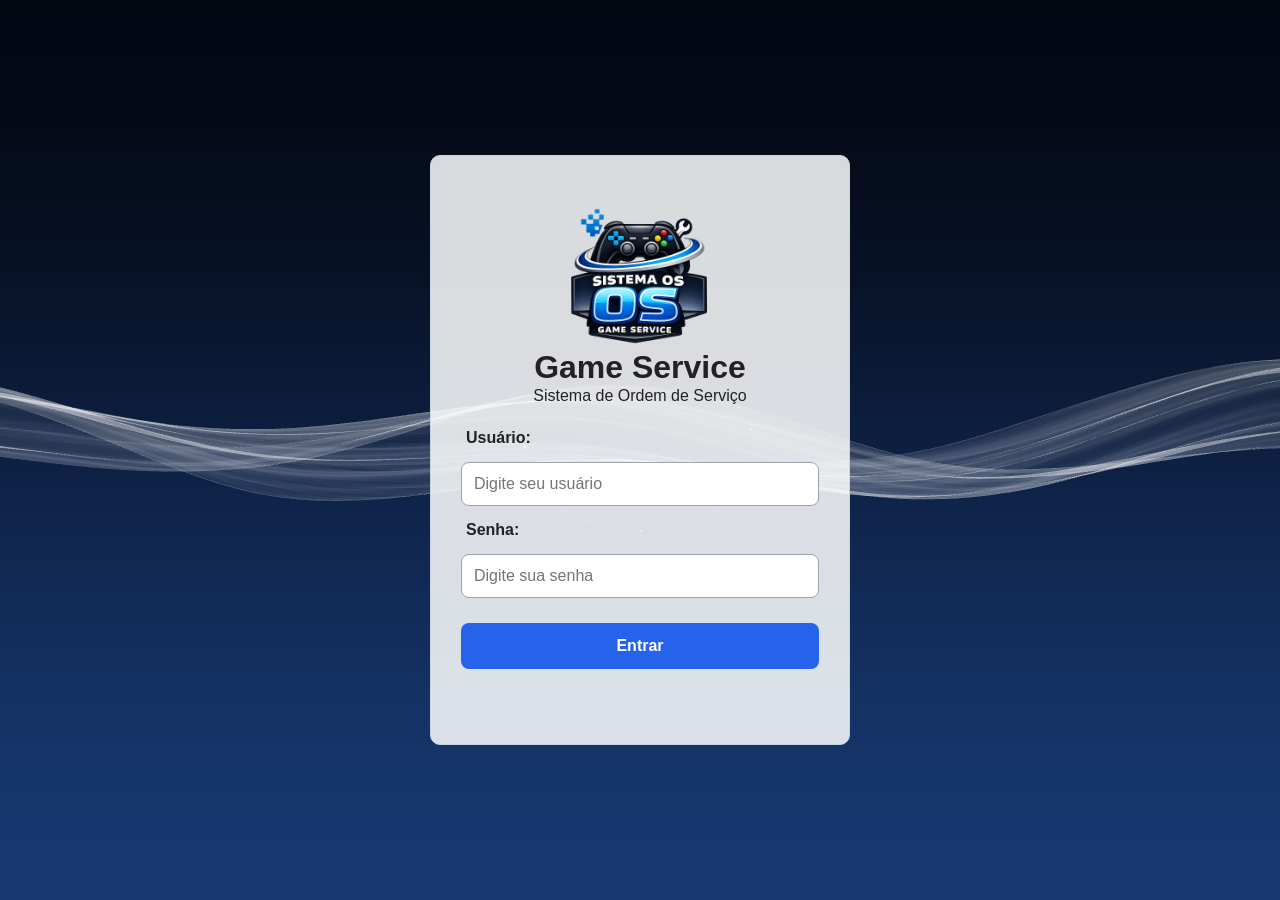
<file: index.html>
<!DOCTYPE html>
<html lang="pt-BR">
<head>
  <meta charset="UTF-8">
  <meta name="viewport" content="width=device-width, initial-scale=1.0">
  
  <title>G@meService</title>
  <link rel="stylesheet" href="css/base.css">
  <link rel="stylesheet" href="css/index.css">
</head>
<body>
 
  <div id="background">
    <iframe src="animacao/index.html" frameborder="0"></iframe>
  </div>

  <main>
    <div class="login-box">
      <header>
        <img src="img/logo.png" alt="Logo G@meService" class="img_logo">
        <h1>Game Service</h1>
        <p>Sistema de Ordem de Serviço</p>
      </header>
      <form id="login_Formulario" novalidate>
        <label for="usuario">Usuário:</label>
        <input type="text" id="usuario" name="usuario" placeholder="Digite seu usuário" autocomplete="username" aria-required="true">

        <label for="senha">Senha:</label>
        <input type="password" id="senha" name="senha" placeholder="Digite sua senha" autocomplete="current-password" aria-required="true">

        <button type="submit">Entrar</button>
      </form>
      <p id="mensagem" role="alert" aria-live="polite"></p>
      
    </div>
  </main>
  
  <script src="js/index.js"></script>
</body>
</html>
</file>
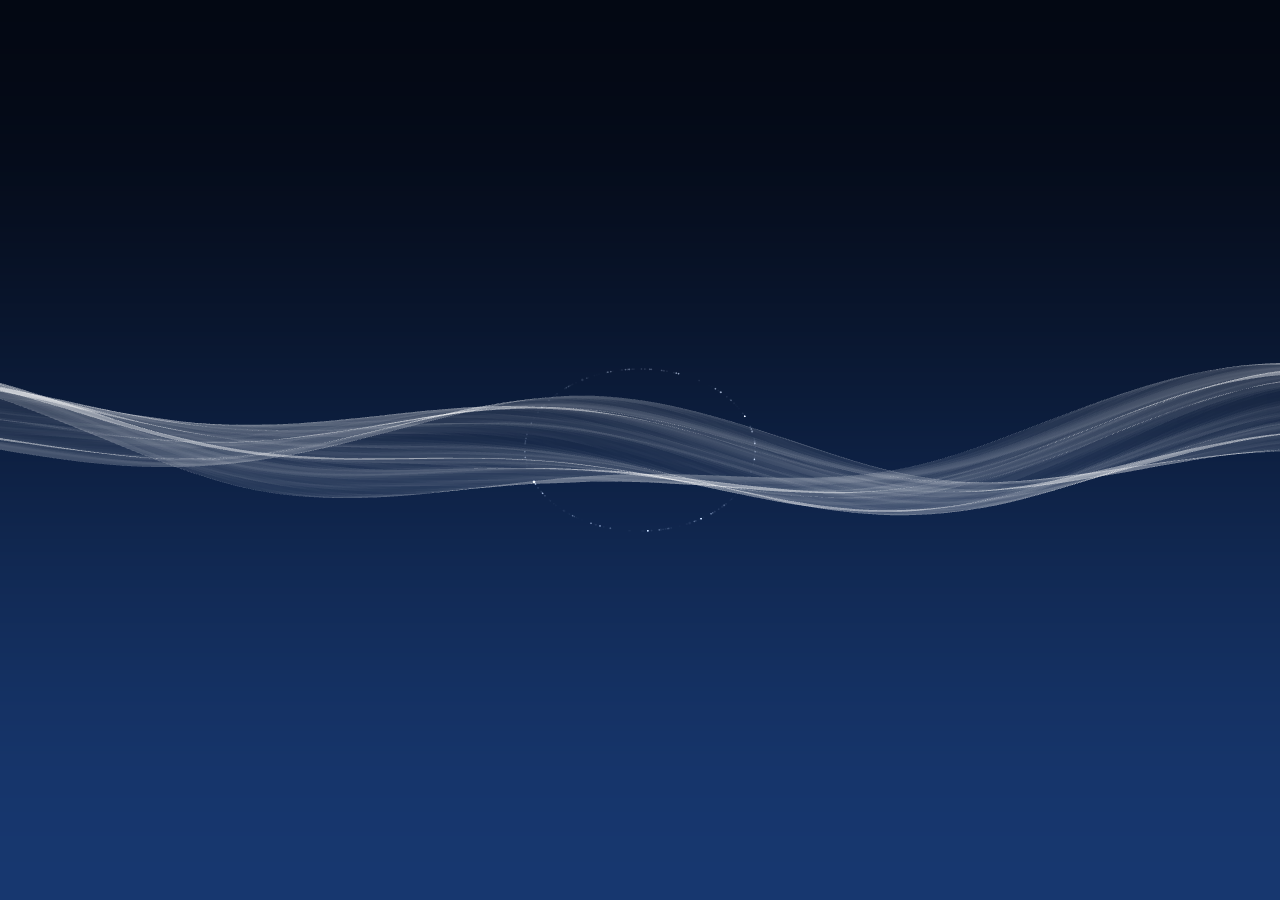
<file: animacao/index.html>
<!DOCTYPE html>
<html lang="pt-BR">
<head>
  <meta charset="UTF-8">
  <meta name="viewport" content="width=device-width, initial-scale=1.0">
  <title>PlayStation 3 XMB Recreation</title>
  <link rel="stylesheet" href="styles.css">
</head>
<body>
  <canvas id="wave-canvas"></canvas>

  <script src="background-gradients-night.js"></script>
  <script src="background-gradients-day.js"></script>
  <script src="spline-settings.js"></script>
  <script src="particles-settings.js"></script>
  <!-- removido settings-panels.js porque não precisamos dos menus -->
  <script src="spline-reverse.js"></script>
  <script src="spline.js"></script>
  <script src="particles.js"></script>
  <script>
    (function () {
      const canvas = document.getElementById('wave-canvas');
      const gl = canvas.getContext('webgl2', {
        antialias: true,
        alpha: false,
        powerPreference: 'high-performance',
      });

      if (!gl) {
        document.body.textContent = 'WebGL 2 required';
        return;
      }

      gl.getExtension('OES_texture_float_linear');
      gl.getExtension('EXT_color_buffer_float');

      function resize() {
        const dpr = Math.min(window.devicePixelRatio || 1, 2);
        canvas.width = Math.floor(window.innerWidth * dpr);
        canvas.height = Math.floor(window.innerHeight * dpr);
        canvas.style.width = window.innerWidth + 'px';
        canvas.style.height = window.innerHeight + 'px';
        gl.viewport(0, 0, canvas.width, canvas.height);
      }

      window.addEventListener('resize', resize);
      resize();
      window.addEventListener('load', resize);

      const splineLayer = window.createSplineLayer(gl, canvas);
      const particlesLayer = window.createParticlesLayer(gl, canvas);

      let prevFrameMs = performance.now();
      let splineTimeSec = 0;
      let particlesTimeSec = Math.random() * 1000;

      function frame(nowMs) {
        const dtSec = Math.max(0, (nowMs - prevFrameMs) / 1000);
        prevFrameMs = nowMs;

        splineTimeSec += dtSec;
        particlesTimeSec += dtSec;

        splineLayer.render(splineTimeSec);
        particlesLayer.render(particlesTimeSec);
        requestAnimationFrame(frame);
      }

      requestAnimationFrame(frame);
    })();
  </script>
</body>
</html>
</file>
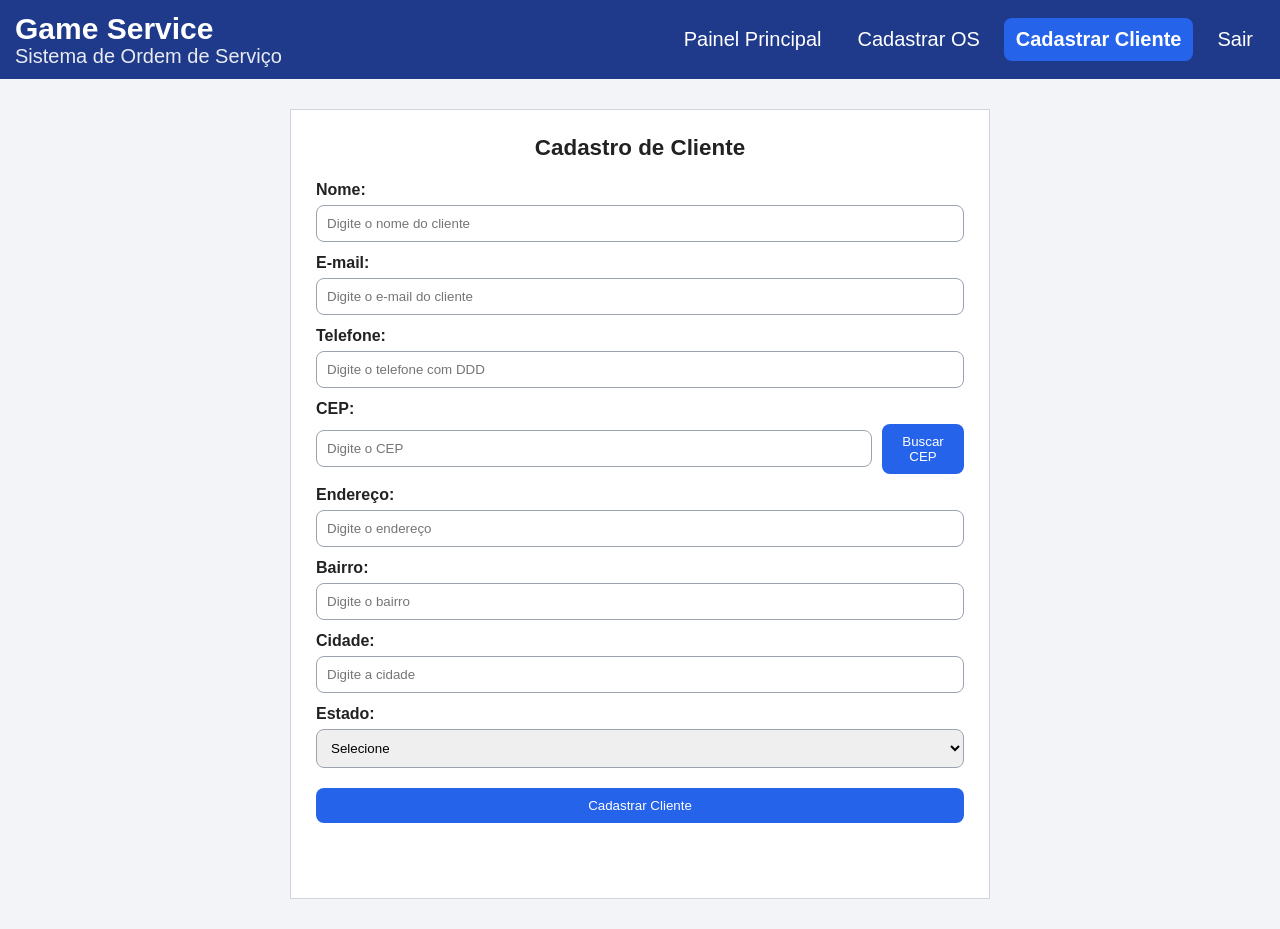
<file: cadastro_clientes.html>
<!DOCTYPE html>
<html lang="pt-BR">
<head>
  <meta charset="UTF-8">
  <meta name="viewport" content="width=device-width, initial-scale=1.0">
  <title>G@meService - Cadastrar Cliente</title>
  <link rel="stylesheet" href="css/base.css">
  <link rel="stylesheet" href="css/cadastro_clientes.css">
</head>
<body>
  <header>
    <nav class="navbar">
      <div class="brand-text">
        <h1>Game Service</h1>
        <p>Sistema de Ordem de Serviço</p>
      </div>
      <button class="menu-toggle" id="menuToggle">☰</button>
      <ul id="menuLinks">
        <li><a href="dashboard.html">Painel Principal</a></li>
        <li><a href="cadastro_os.html">Cadastrar OS</a></li>
        <li><a href="cadastro_clientes.html">Cadastrar Cliente</a></li>
        <li><a href="index.html">Sair</a></li>
      </ul>
    </nav>
  </header>

  <main>
    <section class="formulario">
      <h2>Cadastro de Cliente</h2>
      <form id="formCliente">
        <label for="nome">Nome:</label>
        <input type="text" id="nome" name="nome" placeholder="Digite o nome do cliente" required>

        <label for="email">E-mail:</label>
        <input type="email" id="email" name="email" placeholder="Digite o e-mail do cliente" required>

        <label for="telefone">Telefone:</label>
        <input type="tel" id="telefone" name="telefone" placeholder="Digite o telefone com DDD" required>

        <label for="cep">CEP:</label>
        <div class="cep-box">
          <input type="text" id="cep" name="cep" placeholder="Digite o CEP" required>
          <button type="button" id="buscarCep">Buscar CEP</button>
        </div>

        <label for="endereco">Endereço:</label>
        <input type="text" id="endereco" name="endereco" placeholder="Digite o endereço" required>

        <label for="bairro">Bairro:</label>
        <input type="text" id="bairro" name="bairro" placeholder="Digite o bairro" required>

        <label for="cidade">Cidade:</label>
        <input type="text" id="cidade" name="cidade" placeholder="Digite a cidade" required>

        <label for="estado">Estado:</label>
        <select id="estado" name="estado" required>
          <option value="">Selecione</option>
          <option value="RS">RS</option>
          <option value="SC">SC</option>
        </select>

        <button type="submit">Cadastrar Cliente</button>
      </form>
      <p id="mensagem-cliente"></p>
    </section>
  </main>

  <script src="js/cadastro_clientes.js"></script>
  <script src="js/navbar.js"></script>
</body>
</html>
</file>
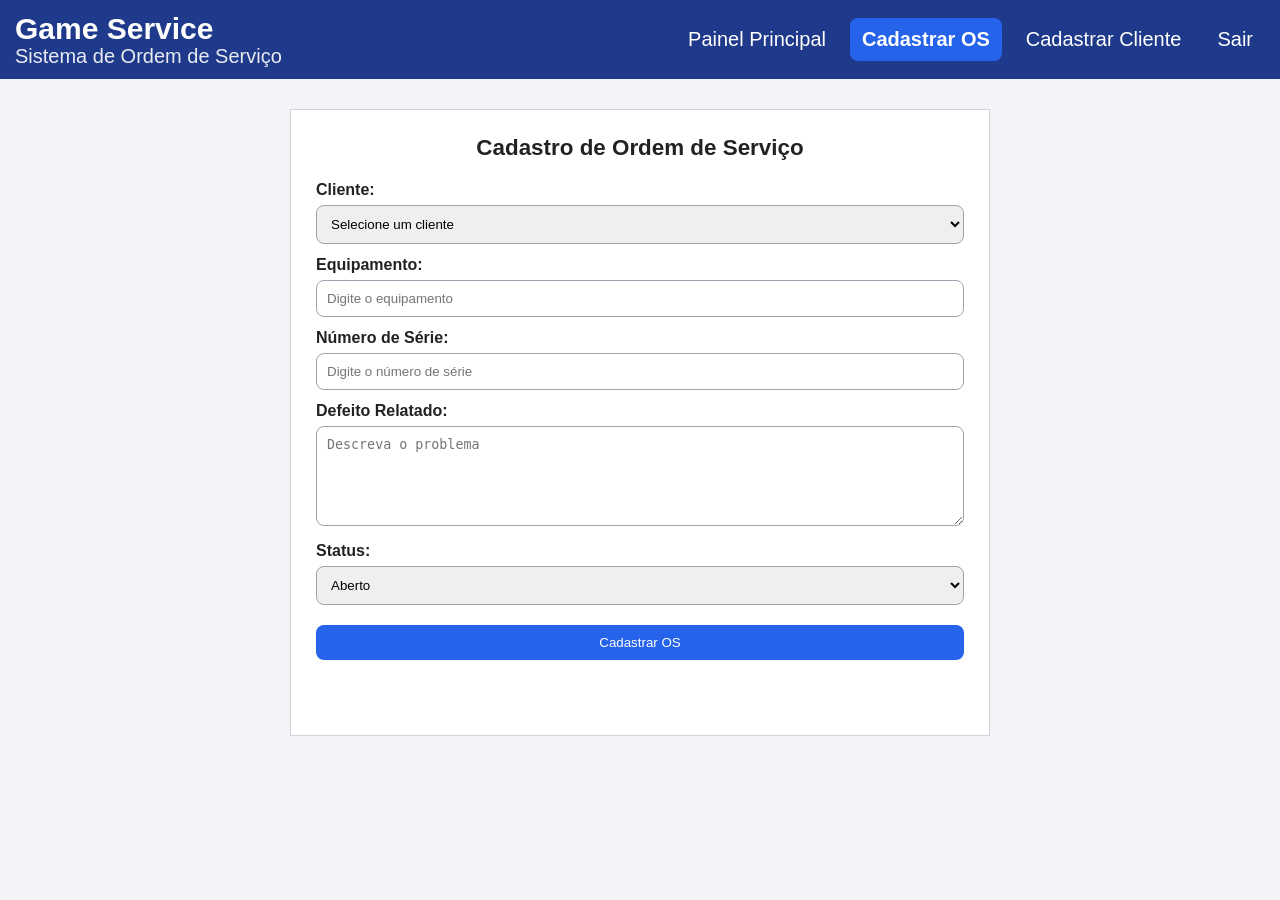
<file: cadastro_os.html>
<!DOCTYPE html>
<html lang="pt-BR">
<head>
  <meta charset="UTF-8">
  <meta name="viewport" content="width=device-width, initial-scale=1.0">
  <title>G@meService - Cadastrar OS</title>
  <link rel="stylesheet" href="css/base.css">
  <link rel="stylesheet" href="css/cadastro_os.css">
</head>
<body>
  <header>
    <nav class="navbar">
      <div class="brand-text">
        <h1>Game Service</h1>
        <p>Sistema de Ordem de Serviço</p>
      </div>
      <button class="menu-toggle" id="menuToggle">☰</button>
      <ul id="menuLinks">
        <li><a href="dashboard.html">Painel Principal</a></li>
        <li><a href="cadastro_os.html">Cadastrar OS</a></li>
        <li><a href="cadastro_clientes.html">Cadastrar Cliente</a></li>
        <li><a href="index.html">Sair</a></li>
      </ul>
    </nav>
  </header>

  <main>
    <section class="formulario">
      <h2>Cadastro de Ordem de Serviço</h2>
      <form id="formOS">
        <label for="cliente">Cliente:</label>
        <select id="cliente" name="cliente" required>
          <option value="">Selecione um cliente</option>
        </select>

        <label for="equipamento">Equipamento:</label>
        <input type="text" id="equipamento" name="equipamento" placeholder="Digite o equipamento" required>

        <label for="numeroSerie">Número de Série:</label>
        <input type="text" id="numeroSerie" name="numeroSerie" placeholder="Digite o número de série" required>

        <label for="defeito">Defeito Relatado:</label>
        <textarea id="defeito" name="defeito" placeholder="Descreva o problema" required></textarea>

        <label for="status">Status:</label>
        <select id="status" name="status" required>
          <option value="aberto">Aberto</option>
          <option value="andamento">Em Andamento</option>
          <option value="concluida">Concluída</option>
        </select>

        <button type="submit">Cadastrar OS</button>
      </form>
      <p id="mensagem-os"></p>
    </section>
  </main>

  <script src="js/cadastro_os.js"></script>
  <script src="js/navbar.js"></script>
</body>
</html>
</file>
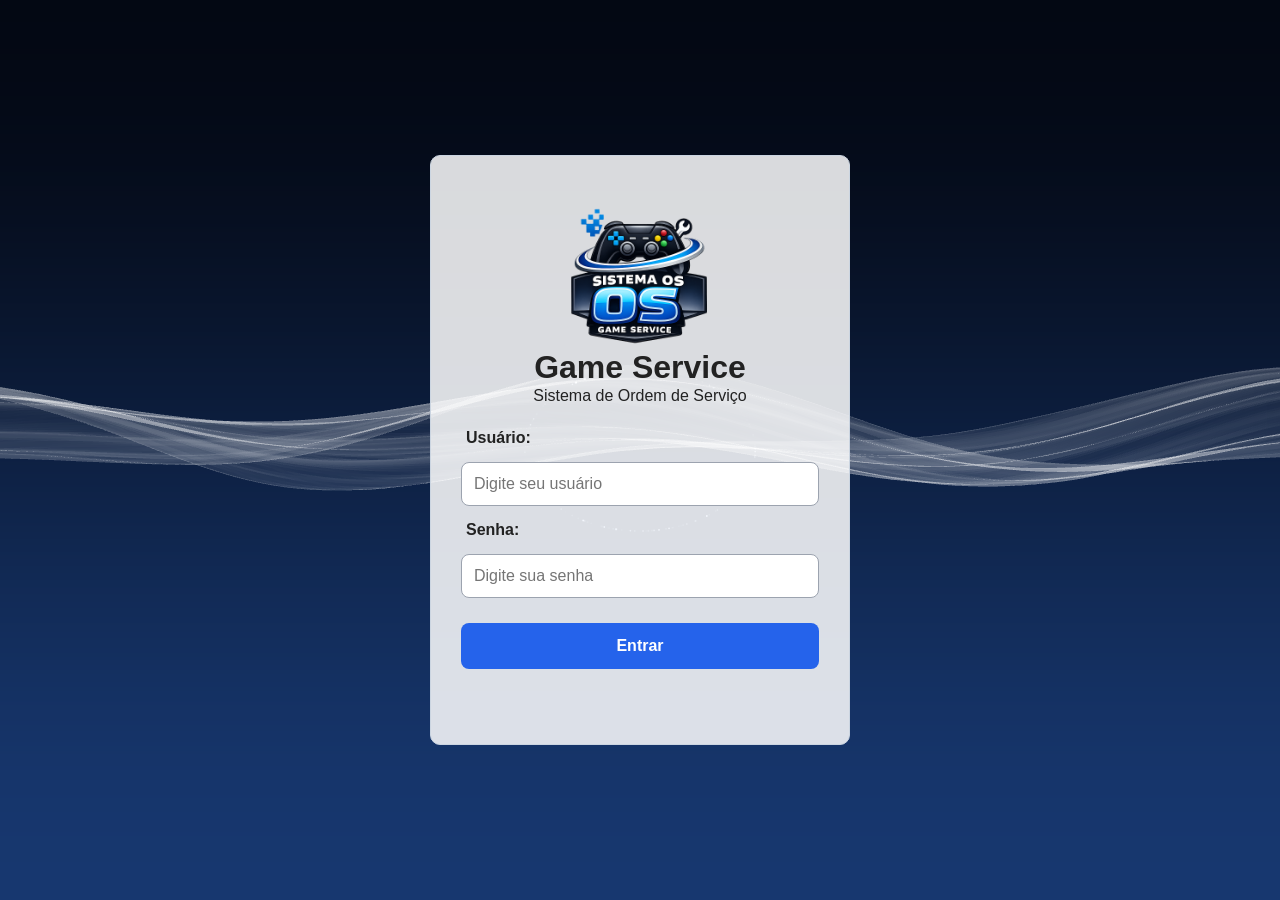
<file: dashboard.html>
<!DOCTYPE html>
<html lang="pt-BR">
<head>
  <meta charset="UTF-8">
  <meta name="viewport" content="width=device-width, initial-scale=1.0">
  <title>G@meService - Dashboard</title>
  <link rel="stylesheet" href="css/base.css">
  <link rel="stylesheet" href="css/dashboard.css">
</head>
<body>
  <header>
    <nav class="navbar">
      <div class="brand-text">
        <h1>Game Service</h1>
        <p>Sistema de Ordem de Serviço</p>
      </div>
      <span id="nome-usuario"></span>
      <button class="menu-toggle" id="menuToggle">☰</button>
      <ul id="menuLinks">
        <li><a href="dashboard.html">Painel Principal</a></li>
        <li><a href="cadastro_os.html">Cadastrar OS</a></li>
        <li><a href="cadastro_clientes.html">Cadastrar Cliente</a></li>
        <li><a href="index.html">Sair</a></li>
      </ul>
    </nav>
  </header>

  <main>
    <section class="cards">
      <div class="card azul">Total de OS: <span id="total-os">0</span></div>
      <div class="card verde">Total de Clientes: <span id="total-clientes">0</span></div>
      <div class="card laranja">Concluídas: <span id="os-concluidas">0</span></div>
      <div class="card amarelo">Abertas: <span id="os-abertas">0</span></div>
      <div class="card roxo">Em Andamento: <span id="os-andamento">0</span></div>
    </section>


    <section class="ordens">
      <h2>Ordens de Serviço</h2>
      <div class="filtros">
        <label for="status">Filtrar por Status:</label>
        <select id="status">
          <option value="todos">Todos</option>
          <option value="aberto">Em Aberto</option>
          <option value="andamento">Em Andamento</option>
          <option value="concluida">Concluída</option>
        </select>

        <input type="text" id="busca" placeholder="Buscar por cliente ou equipamento">
        <button id="btnBusca">Buscar</button>
        <button type="button" id="btnCopiarResumo" class="btn-secundario">Copiar resumo</button>
      </div>

      <div class="area-tabela">
        <table>
          <thead>
            <tr>
              <th>#</th>
              <th>Cliente</th>
              <th>Equipamento</th>
              <th>Status</th>
              <th>Nº Serie</th>
            </tr>
          </thead>
          <tbody id="tabela-os">
          
          </tbody>
        </table>
      </div>
      <p id="mensagemResumo" class="mensagem-resumo"></p>
    </section>
  </main>

  <script src="js/dashboard.js"></script>
  <script src="js/navbar.js"></script>
</body>
</html>
</file>
<file: css/base.css>
* {
  margin: 0;
  padding: 0;
  box-sizing: border-box;
}


body {
  font-family: Arial, sans-serif;
  background: #f2f4f8;
  color: #222;
}


a:focus-visible,
button:focus-visible,
input:focus-visible,
select:focus-visible,
textarea:focus-visible {
  outline: 3px solid #f59e0b;
  outline-offset: 2px;
}


.navbar {
  background: #1f3a8a;
  color: #fff;
  display: flex;
  align-items: center;
  justify-content: space-between;
  gap: 10px;
  padding: 12px 15px;
  position: relative;
}


.navbar .brand-text {
  display: flex;
  flex-direction: column;
  line-height: 1;
  margin-right: auto;
}


.navbar h1 {
  font-size: 30px;
  margin: 0;
  line-height: 1;
}


.navbar .brand-text p {
  font-size: 20px;
  opacity: .9;
  margin-top: 2px;

  animation: fade 0.9s infinite;
}


@keyframes fade {
  0% {
    opacity: 1;
  }

  50% {
    opacity: .35;
  }

  100% {
    opacity: 1;
  }
}


#nome-usuario {
  font-size: 20px;
  color: #fff;
  white-space: nowrap;
}


.navbar ul {
  display: none;
  list-style: none;
  background: #1f3a8a;
  position: absolute;
  top: 100%;
  right: 0;
  width: 220px;
  padding: 10px;
  border-radius: 0 0 10px 10px;
  box-shadow: 0 8px 20px rgba(0,0,0,.25);
}


.navbar ul.menu-visivel {
  display: block;
}


.navbar ul li {
  margin: 6px 0;
}


.navbar ul li a {
  color: #fff;
  text-decoration: none;
  font-size: 20px;
  display: block;
  padding: 10px 12px;
  border-radius: 8px;
  position: relative;
  transition:
    background .3s,
    color .3s,
    transform .25s;
}


.navbar ul li a::after {
  content: "";
  position: absolute;
  left: 12px;
  bottom: 6px;
  width: 0;
  height: 2px;
  background: #fbbf24;
  transition: width .3s;
}


.navbar ul li a:hover,
.navbar ul li a:focus-visible {
  background: rgba(255,255,255,.15);
  color: #fbbf24;
  transform: translateX(6px);
}

.navbar ul li a:hover::after,
.navbar ul li a:focus-visible::after {
  width: calc(100% - 24px);
}


.navbar ul li a.ativo {
  background: #2563eb;
  font-weight: bold;
}


.menu-toggle {
  background: #3b82f6;
  color: #fff;
  border: none;
  padding: 10px 14px;
  font-size: 22px;
  border-radius: 8px;
  cursor: pointer;
  transition:
    background .3s,
    transform .25s,
    rotate .3s;
}

.menu-toggle:hover,
.menu-toggle:focus-visible {
  background: #2563eb;
  transform: scale(1.08);
}


@media (min-width:768px) {

  .menu-toggle {
    display: none;
  }

  .navbar ul {
    display: flex;
    position: static;
    width: auto;
    padding: 0;
    background: transparent;
    box-shadow: none;
  }

  .navbar ul li {
    margin-left: 12px;
  }
}
</file>
<file: css/index.css>
#background {
  position: fixed;
  inset: 0;
  width: 100vw;
  height: 100vh;
  overflow: hidden;
  z-index: -1;
  pointer-events: none;
}

#background iframe {
  position: absolute;
  inset: 0;
  width: 100%;
  height: 100%;
  border: none;
}


header {
  display: flex;
  flex-direction: column;
  align-items: center;
  gap: 0;
}

.img_logo {
  width: 220px;
  max-width: 70%;
  display: block;
  margin: 0;
}


.login-box h1 {
  margin-top: -50px;
  margin-bottom: 0;
  line-height: 1;
}

.login-box p {
  margin-top: 5px;
  margin-bottom: 0;
  line-height: 1;
}


body {
  min-height: 100vh;
  margin: 0;
  font-family: Arial, sans-serif;
  overflow-x: hidden;
}


main {
  min-height: 100vh;
  width: 100%;
  display: flex;
  justify-content: center;
  align-items: center;
  padding: 15px;
}


.login-box {
  width: 100%;
  max-width: 420px;
  background: rgba(255,255,255,0.85);
  padding: 20px 25px;
  border: 1px solid #cbd5e1;
  border-radius: 10px;
  text-align: center;
  position: relative;
  z-index: 1;
}


form {
  display: flex;
  flex-direction: column;
  text-align: left;
  gap: 10px;
  margin-top: 20px;
}

label {
  margin: 5px;
  font-weight: bold;
}

input {
  width: 100%;
  padding: 12px;
  border: 1px solid #9ca3af;
  border-radius: 8px;
  margin: 0;
}

button {
  width: 100%;
  padding: 14px;
  margin-top: 15px;
  background: #2563eb;
  color: white;
  border: none;
  border-radius: 8px;
  cursor: pointer;
  font-size: 1rem;
  font-weight: bold;
  transition: all .25s ease;
}

button:hover,
button:focus-visible {
  background: #1d4ed8;
  transform: scale(1.05);
  box-shadow: 0 10px 20px rgba(0,0,0,.25);
}

button:active {
  transform: scale(0.98);
}


.iniciar {
  margin-top: 10px;
  font-size: 0.85rem;
  color: #6b7280;
}


#mensagem {
  margin-top: 20px;
  margin-bottom: 10px;
  min-height: 20px;
  font-size: 18px;
  text-align: center;
}

@media (min-width: 481px) {
  main {
    padding: 25px;
  }

  .login-box {
    width: min(95%, 420px);
    padding: 25px 30px;
  }

  input,
  button {
    font-size: 1rem;
  }
}
</file>
<file: animacao/styles.css>
* {
  margin: 0;
  padding: 0;
  box-sizing: border-box;
  }

html, body {
width: 100%;
height: 100%;
background: #000;
overflow-x: hidden;
overflow-y: auto;
}

/* Canvas de fundo */
#wave-canvas {
display: block;
width: 100vw;
height: 100vh;
position: fixed;
inset: 0;
z-index: 0;
transform: translateZ(0);
backface-visibility: hidden;
will-change: transform;
}

/* Camadas */
.ui-layer-root {
position: fixed;
inset: 0;
pointer-events: none;
z-index: 1000;
isolation: isolate;
}

.settings-layer-host {
position: fixed;
inset: 0;
pointer-events: none;
contain: layout paint style;
transform: translateZ(0);
backface-visibility: hidden;
will-change: transform, opacity;
}

/* Painel */
.settings-panel {
position: fixed;
width: 320px;
max-height: calc(100vh - 24px);
overflow: hidden;
background: rgba(10, 14, 22, 0.78);
border: 1px solid rgba(255, 255, 255, 0.18);
border-radius: 8px;
color: #d5deee;
font: 12px/1.3 -apple-system, BlinkMacSystemFont, "Segoe UI", Roboto, sans-serif;
box-shadow: 0 8px 30px rgba(0, 0, 0, 0.35);
backdrop-filter: blur(6px);
z-index: 99;
contain: layout paint style;
transform: translateZ(0);
backface-visibility: hidden;
will-change: transform, opacity;
pointer-events: auto;
}

.settings-panel.hidden {
display: none;
}

/* Cabeçalho */
.settings-panel-header {
display: flex;
align-items: center;
justify-content: space-between;
padding: 8px 10px;
border-bottom: 1px solid rgba(255, 255, 255, 0.12);
}

.settings-panel-title {
font-weight: 600;
letter-spacing: 0.2px;
}

/* Lista */
.settings-panel-list {
max-height: calc(100vh - 70px);
overflow: auto;
padding: 6px 8px 8px;
}

/* Linhas */
.settings-row {
display: grid;
grid-template-columns: 1fr auto;
gap: 6px;
align-items: center;
padding: 6px 2px;
border-bottom: 1px solid rgba(255, 255, 255, 0.06);
}

.settings-row:last-child {
border-bottom: none;
}

.settings-label {
font-size: 11px;
opacity: 0.9;
margin-bottom: 3px;
}

/* Controles */
.settings-controls {
display: flex;
align-items: center;
gap: 6px;
min-width: 0;
}

.settings-slider {
width: 100%;
min-width: 0;
accent-color: #74a1ff;
}

.settings-value {
min-width: 48px;
text-align: right;
font-variant-numeric: tabular-nums;
font-size: 11px;
color: #f0f4ff;
}

/* Botões */
.settings-btn {
background: rgba(255, 255, 255, 0.12);
color: #ecf2ff;
border: 1px solid rgba(255, 255, 255, 0.2);
border-radius: 4px;
font-size: 11px;
padding: 3px 6px;
cursor: pointer;
}

.settings-btn:hover {
background: rgba(255, 255, 255, 0.2);
}

/* Botão flutuante */
.settings-show-btn {
position: fixed;
z-index: 99;
display: none;
pointer-events: auto;
contain: layout paint style;
transform: translateZ(0);
backface-visibility: hidden;
will-change: transform, opacity;
}

/* ========================= */
/* 📱 RESPONSIVIDADE */
/* ========================= */

@media (max-width: 768px) {

.settings-panel {
width: 90%;
max-width: 95%;
left: 50% !important;
transform: translateX(-50%);
bottom: 10px;
top: auto;
border-radius: 10px;
}

.settings-panel-list {
max-height: 60vh;
}

.settings-row {
grid-template-columns: 1fr;
gap: 4px;
}

.settings-controls {
width: 100%;
}

.settings-value {
text-align: left;
}

.settings-show-btn {
display: block;
bottom: 15px;
right: 15px;
}

}

@media (max-width: 480px) {

.settings-panel {
width: 95%;
font-size: 11px;
}

.settings-btn {
padding: 4px;
font-size: 10px;
}

}
</file>
<file: css/cadastro_clientes.css>
.formulario {
  margin: 15px;
  width: calc(100% - 30px);
  background: #fff;
  padding: 20px;
  border: 1px solid #d1d5db;
}


.formulario h2 {
  margin-bottom: 20px;
  font-size: 1.4rem;
  text-align: center;
}


form label {
  display: block;
  margin-top: 12px;
  font-weight: bold;
}

form input,
form select {
  width: 100%;
  padding: 10px;
  border: 1px solid #9ca3af;
  margin-top: 6px;
  border-radius: 8px;
}


.cep-box {
  display: flex;
  flex-direction: column;
  gap: 10px;
  margin-top: 6px;
}

.cep-box input {
  flex: 1 1 auto;
}


.cep-box button,
form button[type="submit"] {
  background: #2563eb;
  color: #fff;
  border: none;
  padding: 10px;
  cursor: pointer;
  border-radius: 8px;
}

form button[type="submit"] {
  margin-top: 20px;
  width: 100%;
}


#mensagem-cliente {
  margin-top: 20px;
  margin-bottom: 10px;
  min-height: 20px;
  font-size: 18px;
  text-align: center;
}


#mensagemResumo {
  margin-top: 20px;
  margin-bottom: 10px;
  min-height: 20px;
  font-size: 18px;
  text-align: center;
}

@media (min-width: 481px) {
  .cep-box {
    flex-direction: row;
    align-items: flex-start;
  }

  .cep-box button {
    width: auto;
  }
}

@media (min-width: 768px) {
  .formulario {
    margin: 30px auto;
    max-width: 700px;
    padding: 25px;
  }
}
</file>
<file: css/cadastro_os.css>
.formulario {
  margin: 15px;
  width: calc(100% - 30px);
  background: #fff;
  padding: 20px;
  border: 1px solid #d1d5db;
}


.formulario h2 {
  margin-bottom: 20px;
  font-size: 1.4rem;
  text-align: center;
}


form label {
  display: block;
  margin-top: 12px;
  font-weight: bold;
}


form input,
form select,
form textarea {
  width: 100%;
  padding: 10px;
  border: 1px solid #9ca3af;
  margin-top: 6px;
  border-radius: 8px;
}


form textarea {
  min-height: 100px;
  resize: vertical;
}


form button[type="submit"] {
  margin-top: 20px;
  width: 100%;
  background: #2563eb;
  color: #fff;
  border: none;
  padding: 10px;
  cursor: pointer;
  border-radius: 8px;
}


#mensagem-os {
  margin-top: 20px;
  margin-bottom: 10px;
  min-height: 20px;
  font-size: 18px;
  text-align: center;
}

@media (min-width: 768px) {
  .formulario {
    margin: 30px auto;
    max-width: 700px;
    padding: 25px;
  }
}
</file>
<file: css/dashboard.css>
.cards {
  display: flex;
  flex-wrap: wrap;
  gap: 10px;
  margin: 20px;
}


.card {
  flex: 1;
  min-width: 180px;
  background: #fff;
  border: 2px solid #cbd5e1;
  padding: 15px;
  text-align: center;
  border-radius: 8px;
  box-shadow: 0 2px 8px rgba(15, 23, 42, 0.08);
  transition: transform .2s ease, box-shadow .2s ease;
}


.card:hover,
.card:focus-within {
  transform: translateY(-3px);
  box-shadow: 0 8px 16px rgba(15, 23, 42, 0.15);
}


.azul {
  background: #dbeafe;
  border-color: #2563eb;
  color: #1d4ed8;
}

.verde {
  background: #dcfce7;
  border-color: #16a34a;
  color: #166534;
}

.laranja {
  background: #ffedd5;
  border-color: #f59e0b;
  color: #9a2c00;
}

.amarelo {
  background: #cffafe;
  border-color: #0ea5e9;
  color: #0f766e;
}

.roxo {
  background: #ede9fe;
  border-color: #7c3aed;
  color: #5b21b6;
}


.card span {
  font-weight: bold;
  font-size: 1.2rem;
}


.ordens {
  margin: 20px;
  background: #fff;
  padding: 15px;
  border: 2px solid #334155;
  border-radius: 8px;
}


.ordens h2 {
  margin-bottom: 10px;
}


.filtros {
  display: flex;
  flex-direction: column;
  gap: 10px;
  margin-bottom: 22px;
}


.filtros select,
.filtros input,
.filtros button {
  padding: 10px;
  border: 1px solid #475569;
  border-radius: 6px;
}


.filtros button {
  background: #2563eb;
  color: #fff;
  border: none;
  cursor: pointer;
  transition: background .2s ease, transform .2s ease;
}


.filtros button:hover,
.filtros button:focus-visible {
  background: #1d4ed8;
  transform: translateY(-2px);
}


.btn-secundario {
  background: #0f766e !important;
}

.btn-secundario:hover,
.btn-secundario:focus-visible {
  background: #0d5f59 !important;
}


.status-dados {
  min-height: 1.25rem;
  margin-bottom: 12px;
  color: #334155;
  font-style: italic;
}


.area-tabela {
  overflow-x: auto;
}

table {
  width: 100%;
  border-collapse: collapse;
  border: 2px solid #334155;
}


th,
td {
  border: 1px solid #475569;
  padding: 10px;
  text-align: center;
}


th {
  background: #334155; 
  color: #ffffff;
}


tbody tr {
  transition: background .2s ease;
}

tbody tr:hover {
  background: #f8fafc; 
}

tbody tr:focus-within {
  background: inherit;
}


.mensagem-resumo {
  min-height: 28px;
  margin-top: 18px;
  text-align: center;
  font-size: 18px;
  font-weight: bold;
  color: #16a34a;
  opacity: 0;
  transition: opacity .35s ease;
}

.mensagem-resumo.mostrar {
  opacity: 1;
}


@media (min-width: 768px) {
  .filtros {
    flex-direction: row;
    align-items: center;
    flex-wrap: wrap;
  }

  .filtros > * {
    flex: 1 1 180px;
  }
}


@media (max-width: 767px) {

  .area-tabela {
    overflow-x: hidden;
    width: 100%;
  }

  table {
    width: 100%;
    border-collapse: separate;
    border: none;
  }

  thead {
    display: none;
  }

  table,
  tbody,
  tr,
  td {
    display: block;
    width: 100%;
  }

  tbody tr {
    background: #ffffff;
    border: 2px solid #334155;
    border-radius: 12px;
    margin-bottom: 16px;
    padding: 12px 16px;
    box-shadow: 0 4px 12px rgba(15, 23, 42, 0.12);
    overflow: hidden;
  }

  td {
    display: flex;
    justify-content: space-between;
    align-items: center;
    gap: 15px;
    padding: 10px 0;
    border-bottom: 1px solid #475569;
    border-left: 0;
    border-right: 0;
    border-top: 0;
    text-align: right;
    font-size: 14px;
    color: #0f172a;
  }

  td:last-child {
    border-bottom: none;
  }

  td::before {
    content: attr(data-label);
    font-weight: 700;
    color: #1e293b; 
    text-align: left;
    font-size: 14px;
  }
}
</file>
